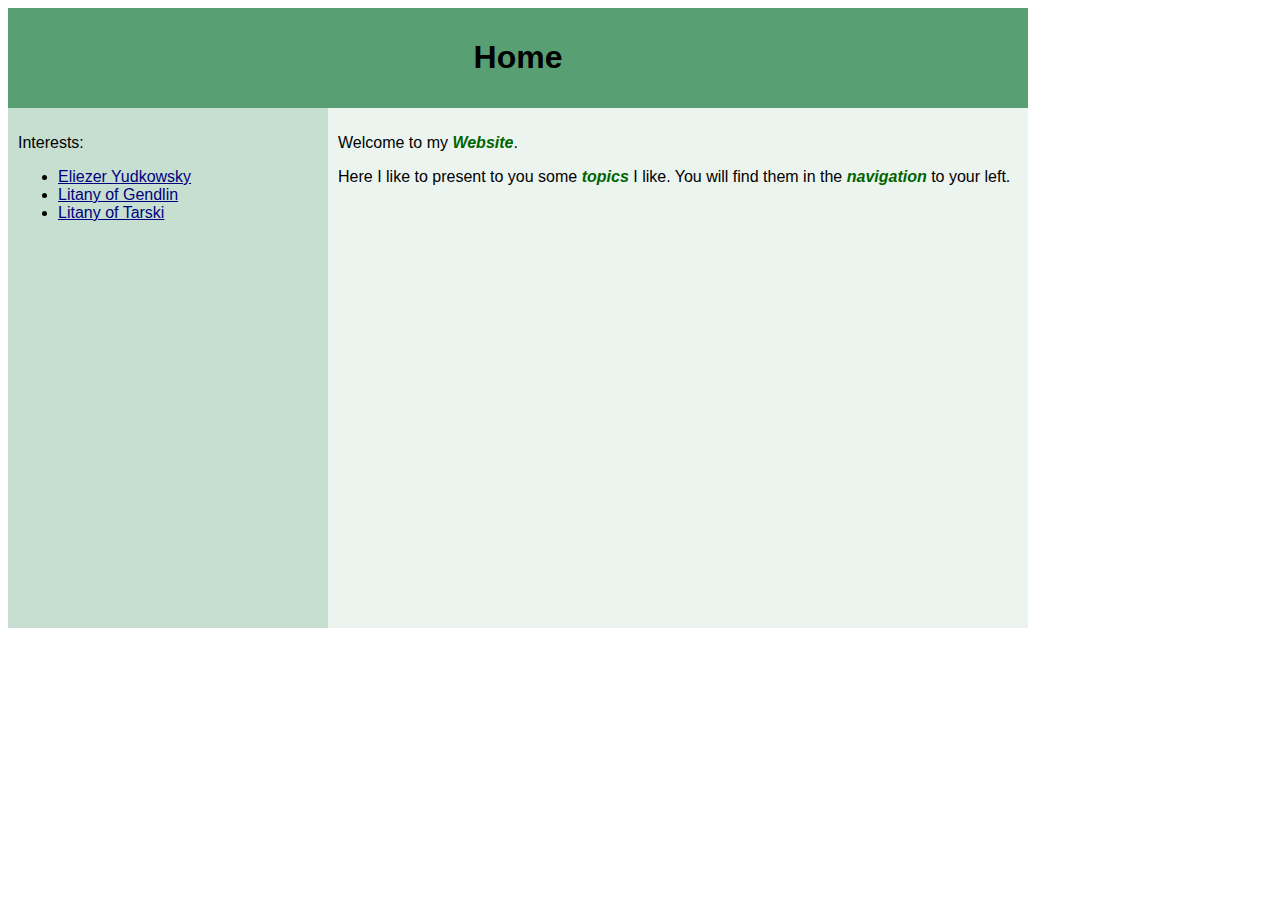
<file: index.html>
<html>
	<head>
		<link rel="stylesheet" type="text/css" href="home.css">
	</head>
	<body>
		<div id="top">
			<h1>Home</h1>
		</div>
		<div id="left">
			<p>Interests:</p>
			<ul><li><a href="bio.html">Eliezer Yudkowsky</a></li>
				<li><a href="Litany-Gendlin.html">Litany of Gendlin</a></li>
				<li><a href="Litany-Tarski.html">Litany of Tarski</a></li>
			</ul>
		</div>
		<div id="main">
			<p>Welcome to my <span class="fancy">Website</span>.</p>
			<p>Here I like to present to you some <span class="fancy">topics</span> I like.
				You will find them in the <span class="fancy">navigation</span> to your left.</p>
		</div>
	</body>

</html>
</file>
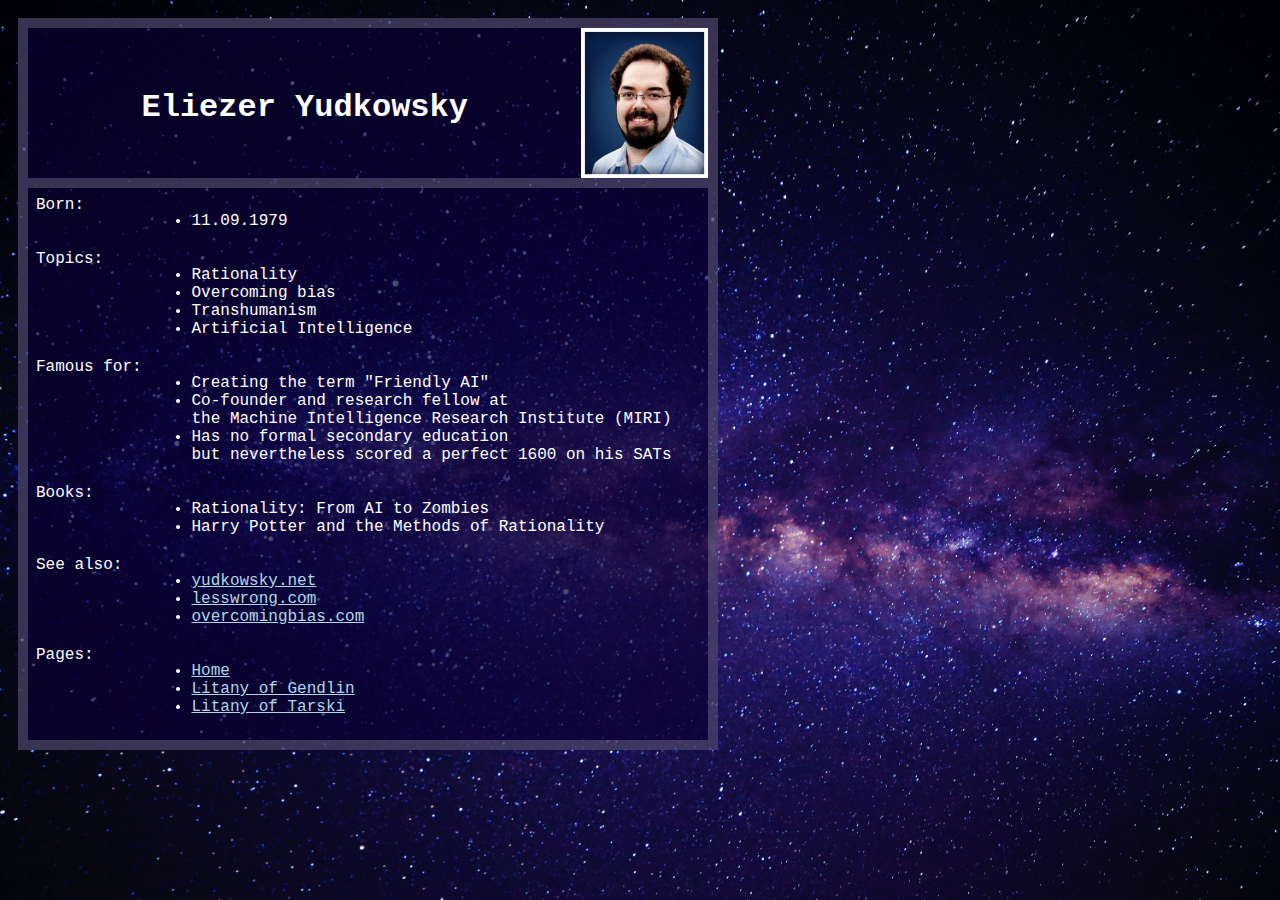
<file: bio.html>
<!DOCTYPE html>
<html>
  <header>
    <link rel="stylesheet" type="text/css" href="bio.css">
    <title>Yudkowsky</title>

    </header>
<body>
  <div>
    <img src="images/eliezer-yudkowsky.jpg"></img>
    <h1>Eliezer Yudkowsky</h1>
  </div>
    <table>
      <tr>
        <td>Born:</td>
        <td><ul><li>11.09.1979</li></ul></td>
      </tr>
      <tr>
        <td>Topics:</td>
        <td><ul>
              <li>Rationality</li>
              <li>Overcoming bias</li>
              <li>Transhumanism</li>
              <li>Artificial Intelligence</li></ul></td>
      </tr>
      <tr>
        <td>Famous for:</td>
        <td><ul>
              <li>Creating the term "Friendly AI"</li>
              <li>Co-founder and research fellow at <br>the Machine Intelligence Research Institute (MIRI)</li>
              <li>Has no formal secondary education <br>but nevertheless scored a perfect 1600 on his SATs</li></ul></td>
      </tr>
      <tr>
        <td>Books:</td>
        <td><ul>
              <li>Rationality: From AI to Zombies</li>
              <li>Harry Potter and the Methods of Rationality</li></ul></td>
      </tr>
      <tr>
        <td>See also:</td>
        <td><ul>
              <li><a href="http://yudkowsky.net">yudkowsky.net</a></li>
              <li><a href="https://www.lesswrong.com">lesswrong.com</a></li>
              <li><a href="http://www.overcomingbias.com">overcomingbias.com</a></li></ul></td>
      </tr>
      <tr>
        <td>Pages:</td>
        <td><ul>
              <li><a href="index.html">Home</a></li>
              <li><a href="Litany-Gendlin.html">Litany of Gendlin</a></li>
              <li><a href="Litany-Tarski.html">Litany of Tarski</a></li></ul></td>
      </tr>
    </table>
  </body>
</html>
</file>
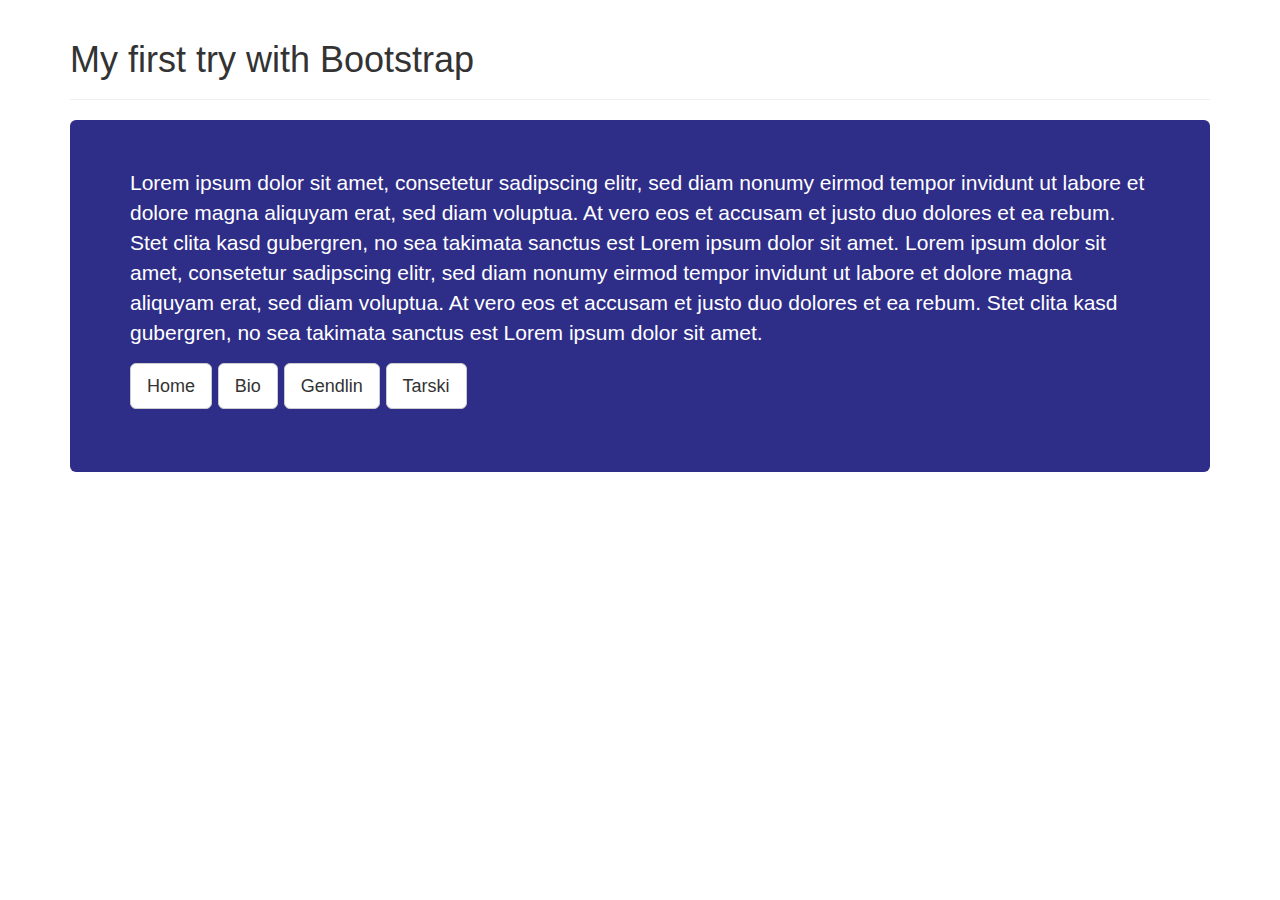
<file: boots.html>
<!DOCTYPE html>
<html lang="en">
<head>
<meta charset="UTF-8">

<!-- If IE use the latest rendering engine -->
<meta http-equiv="X-UA-Compatible" content="IE=edge">

<!-- Set the page to the width of the device and set the zoon level -->
<meta name="viewport" content="width = device-width, initial-scale = 1">
<title>My first try with bootstrap</title>
<link rel="stylesheet" type="text/css" href="https://maxcdn.bootstrapcdn.com/bootstrap/3.3.5/css/bootstrap.min.css">

<style>
.jumbotron{
    background-color:#2E2D88;
    color:white;
}
/* Adds borders for tabs */
.tab-content {
    border-left: 1px solid #ddd;
    border-right: 1px solid #ddd;
    border-bottom: 1px solid #ddd;
    padding: 10px;
}
.nav-tabs {
    margin-bottom: 0;
}
</style>

</head>
  <body>

    <div class="container">
      <div class="page-header">
        <h1>My first try with Bootstrap</h1>
      </div>
      <div class="jumbotron">
        <p>Lorem ipsum dolor sit amet, consetetur sadipscing elitr, sed diam nonumy eirmod tempor invidunt ut labore et dolore magna aliquyam erat, sed diam voluptua. At vero eos et accusam et justo duo dolores et ea rebum. Stet clita kasd gubergren, no sea takimata sanctus est Lorem ipsum dolor sit amet. Lorem ipsum dolor sit amet, consetetur sadipscing elitr, sed diam nonumy eirmod tempor invidunt ut labore et dolore magna aliquyam erat, sed diam voluptua. At vero eos et accusam et justo duo dolores et ea rebum. Stet clita kasd gubergren, no sea takimata sanctus est Lorem ipsum dolor sit amet. </p>
        <p><a href="index.html" class = "btn btn-default btn-lg" role="button">Home</a>
          <a href="bio.html" class = "btn btn-default btn-lg" role="button">Bio</a>
          <a href="Litany-Gendlin.html" class = "btn btn-default btn-lg" role="button">Gendlin</a>
          <a href="Litany-Tarski.html" class = "btn btn-default btn-lg" role="button">Tarski</a></p>
        </div>
    </div>
    <script src="https://ajax.googleapis.com/ajax/libs/jquery/2.1.3/jquery.min.js"></script>
    <script src="https://maxcdn.bootstrapcdn.com/bootstrap/3.3.5/js/bootstrap.min.js"></script>
  </body>
</html>
</file>
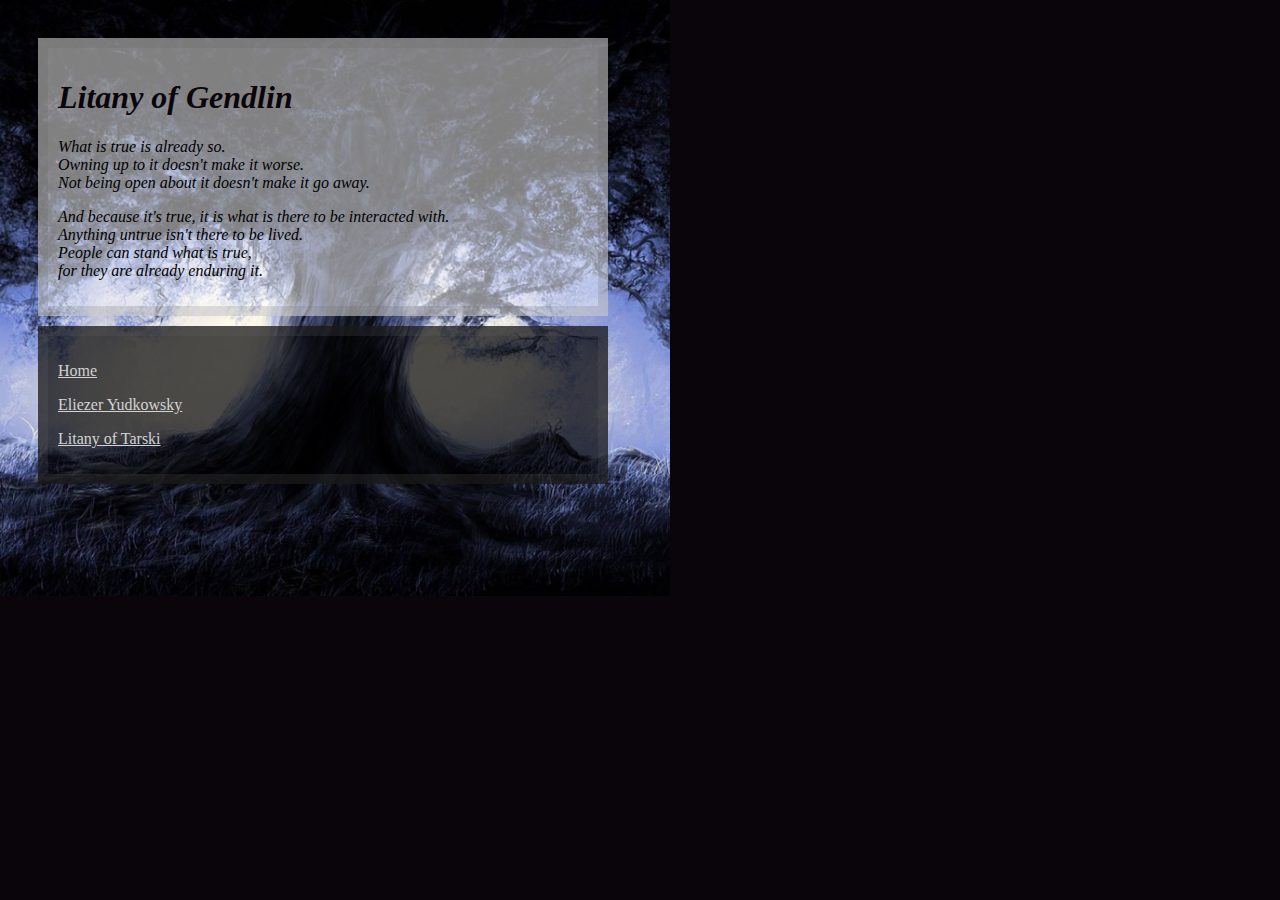
<file: Litany-Gendlin.html>
<!DOCTYPE html>
<html>
	<head>
	   <link rel="stylesheet" type="text/css" href="Litany.css">
     <title>Litany of Gendlin</title>
	</head>
	<body>
    <div id="poem">
      <h1>Litany of Gendlin</h1>
      <p>What is true is already so.<br>
        Owning up to it doesn't make it worse.<br>
        Not being open about it doesn't make it go away.</p>

      <p>And because it's true, it is what is there to be interacted with.<br>
        Anything untrue isn't there to be lived.<br>
        People can stand what is true,<br>
        for they are already enduring it.</p>
    </div>
    <div id="navi">
			<p><a href="index.html">Home</a></p>
			<p><a href="bio.html">Eliezer Yudkowsky</a></p>
      <p><a href="Litany-Tarski.html">Litany of Tarski</a></p>
    </div>

	</body>

</html>
</file>
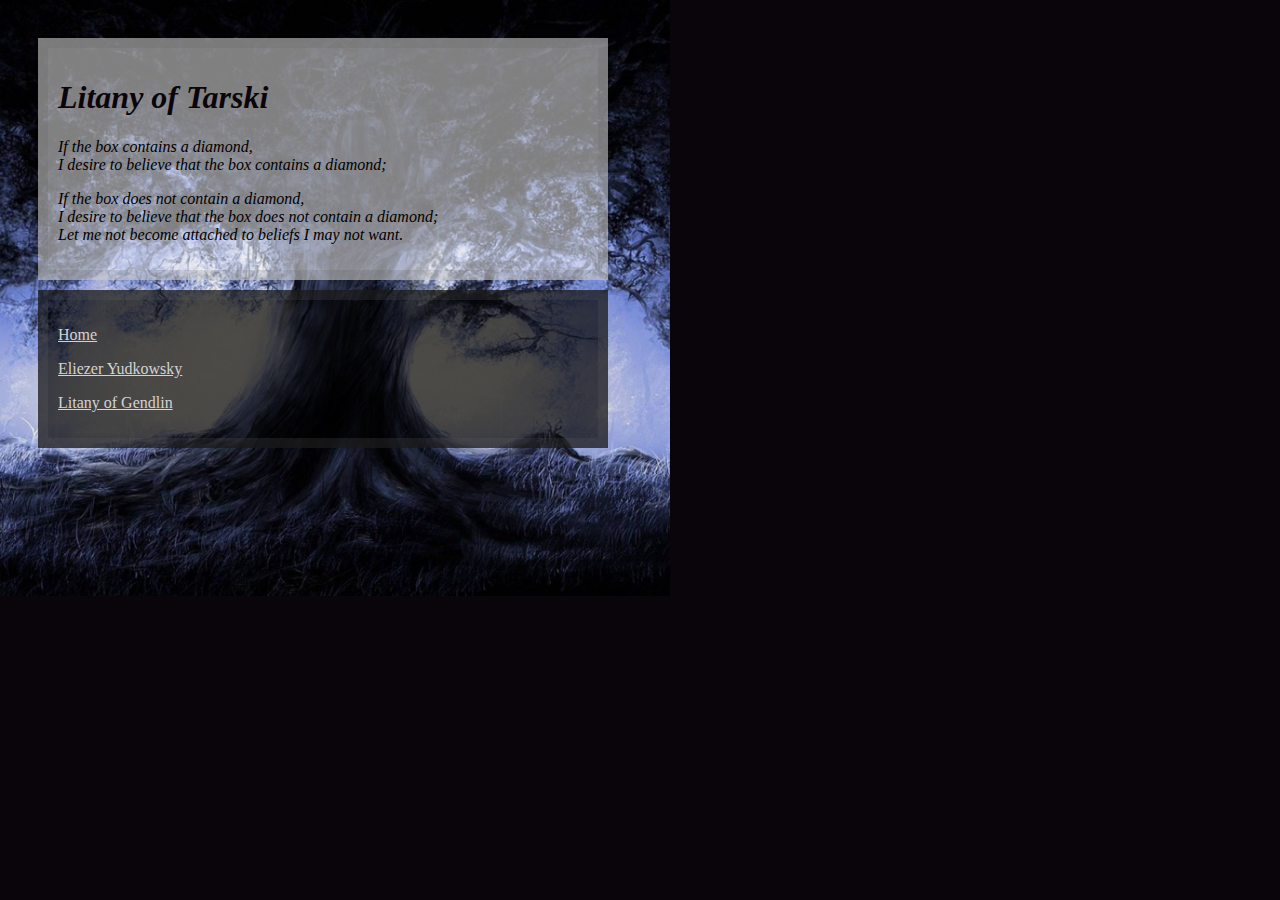
<file: Litany-Tarski.html>
<!DOCTYPE html>
<html>
	<head>
	   <link rel="stylesheet" type="text/css" href="Litany.css">
		 <title>Litany of Tarski</title>
	</head>
	<body>
    <div id="poem">
      <h1>Litany of Tarski</h1>
      <p>If the box contains a diamond,<br>
				I desire to believe that the box contains a diamond;</p>
			<p>If the box does not contain a diamond,<br>
				I desire to believe that the box does not contain a diamond;<br>
				Let me not become attached to beliefs I may not want.</p>
    </div>
    <div id="navi">
      <p><a href="index.html">Home</a></p>
			<p><a href="bio.html">Eliezer Yudkowsky</a></p>
      <p><a href="Litany-Gendlin.html">Litany of Gendlin</a></p>
    </div>

	</body>

</html>
</file>
<file: home.css>
body{
  font-family: "Verdana", sans-serif;
}

#top {
  background-color: rgba(70,150,100,0.9);
  width: 1000px;
  height: 80px;

}
#left {
  background-color: rgba(70,150,100,0.3);
  width: 300px;
  height:500px;
  float:left;
}
#main{
  background-color: rgba(70,150,100,0.1);
  width: 680px;
  height:500px;
  float:left
}
.fancy{
  font-style: oblique;
  font-weight: bolder;
  color: Darkgreen;
}
div{
  margin: 0px;
  padding: 10px;
}
h1{
  text-align: center;
}
/* unvisited link */
a:link {
  color: Navy;
}

/* visited link */
a:visited {
  color: Darkgreen;
}

/* mouse over link */
a:hover {
  color: violet;
}

/* selected link */
a:active {
  color: Darkred;
}

@media only screen and (max-width: 600px){
  #top {
    background-color: rgba(70,150,100,0.9);
    width: 500px;
    height: 80px;

  }
  #left {
    background-color: rgba(70,150,100,0.3);
    width: 100px;
    height:500px;
    float:left;
  }
  #main{
    background-color: rgba(70,150,100,0.1);
    width: 380px;
    height:500px;
    float:left
  }
}
</file>
<file: bio.css>
body {
  background-image: url("images/universe.jpg");
  background-size: 100%;
  padding: 10px;
  font-family: "Courier New";
}
div{
  width: 680px;
  height: 150px;
  background-color: rgba(10, 0, 50, 0.7);
  border-top: 10px solid rgba(255, 255, 255, 0.2);
  border-left: 10px solid rgba(255, 255, 255, 0.2);
  border-right: 10px solid rgba(255, 255, 255, 0.2);
  padding 5px;
}
h1 {
  color: white;
  text-align: center;
  font-size: 50;
  padding-top: 40px;
}

img {
  height: 150px;
  float: right;
}
table {
  color: white;
  background: rgba(10, 0, 50, 0.7);
  border: 10px solid rgba(255, 255, 255, 0.2);
  padding: 5px;
  width: 700px;
}

td {
  vertical-align: top;
}
/* unvisited link */
a:link {
  color: lightblue;
}

/* visited link */
a:visited {
  color: grey;
}

/* mouse over link */
a:hover {
  color: violet;
}

/* selected link */
a:active {
  color: lightblue;
}
</file>
<file: Litany.css>
body {
  background-color: rgba(10,5,10);
  background-image: url("images/tree.jpeg");
  background-size: 670px;
  background-repeat: no-repeat;
  padding: 20px;
  font-family: "Verdana";
}

h1 {
  color: rgba(10,5,10);
  text-align: left;
  border-left: 30px;
  font-size: 50;
}

/* unvisited link */
a:link {
  color: lightgrey;
}

/* visited link */
a:visited {
  color: lightblue;
}

/* mouse over link */
a:hover {
  color: rgba(20, 0, 15);
}

/* selected link */
a:active {
  color: pink;
}
div {
  border: 10px solid rgba(100, 100, 100, 0.2);
  padding: 10px;
  margin: 10px;
  width: 530px;
}
#poem {
  background: rgba(255, 255, 255, 0.5);
  font-style: italic;

}
#navi {
  background: rgba(0, 0, 0, 0.7);
  color: White;
}
</file>
